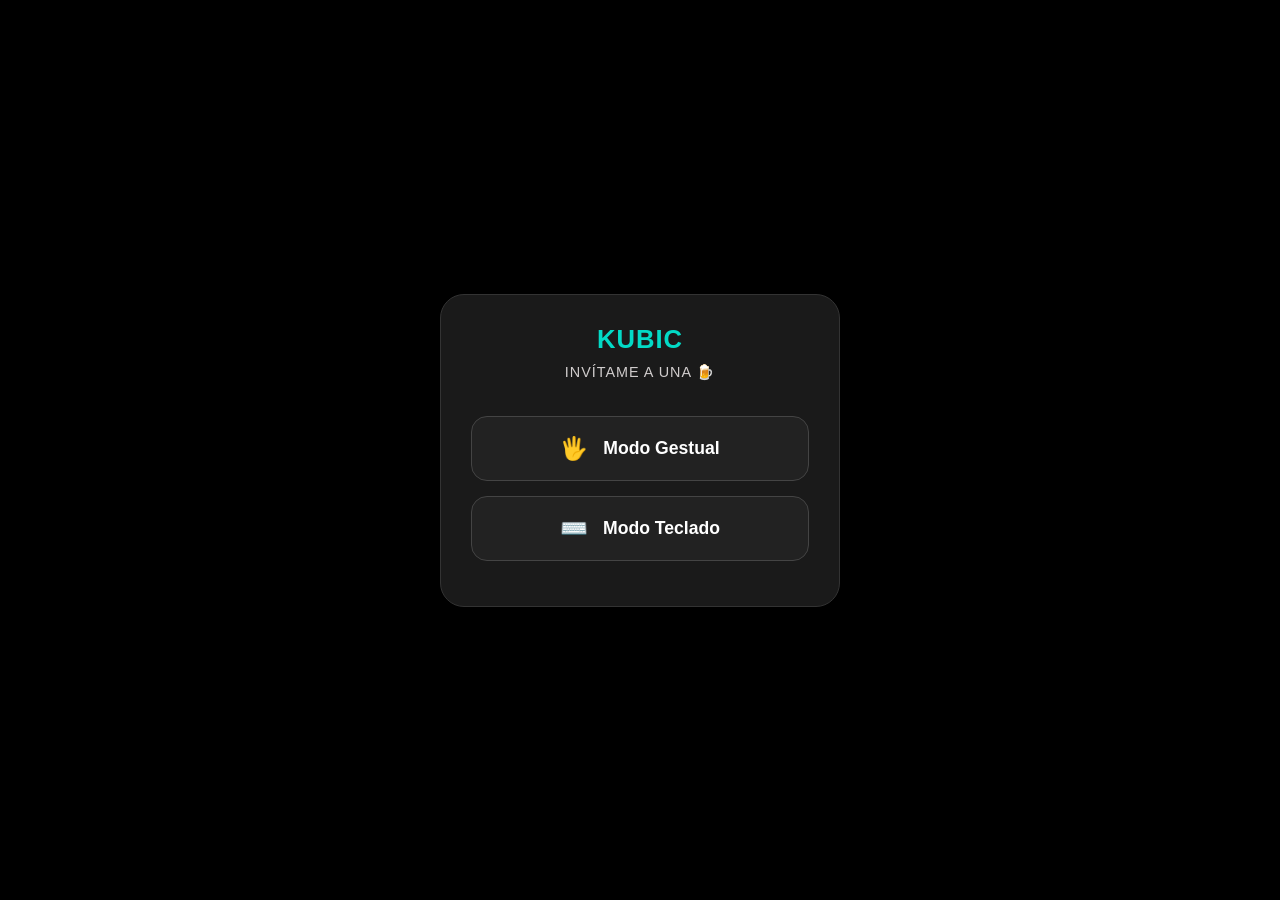
<file: index.html>
<!DOCTYPE html>
<html lang="es">
<head>
    <meta charset="UTF-8" />
    <meta name="viewport" content="width=device-width, initial-scale=1.0, maximum-scale=1.0, user-scalable=no" />
    <title>Kubicar</title>
    <link rel="stylesheet" href="./CSS/style.css" />
</head>
<body>
    <div class="welcome-container">
        <div class="mode-card">
            <h1 class="mode-title">KUBIC</h1>
            
            <div class="beer-btn" onclick="this.innerHTML = 'envíame un Bizum<br>Gracias, a tu Salud 🍻'">
    Invítame a una 🍺
</div>
            
            <a href="gestos.html" class="menu-btn">
                <span>🖐️</span> Modo Gestual
            </a>
            
            <a href="teclado.html" class="menu-btn">
                <span>⌨️</span> Modo Teclado
            </a>
        </div>
    </div>
</body>
</html>
</file>
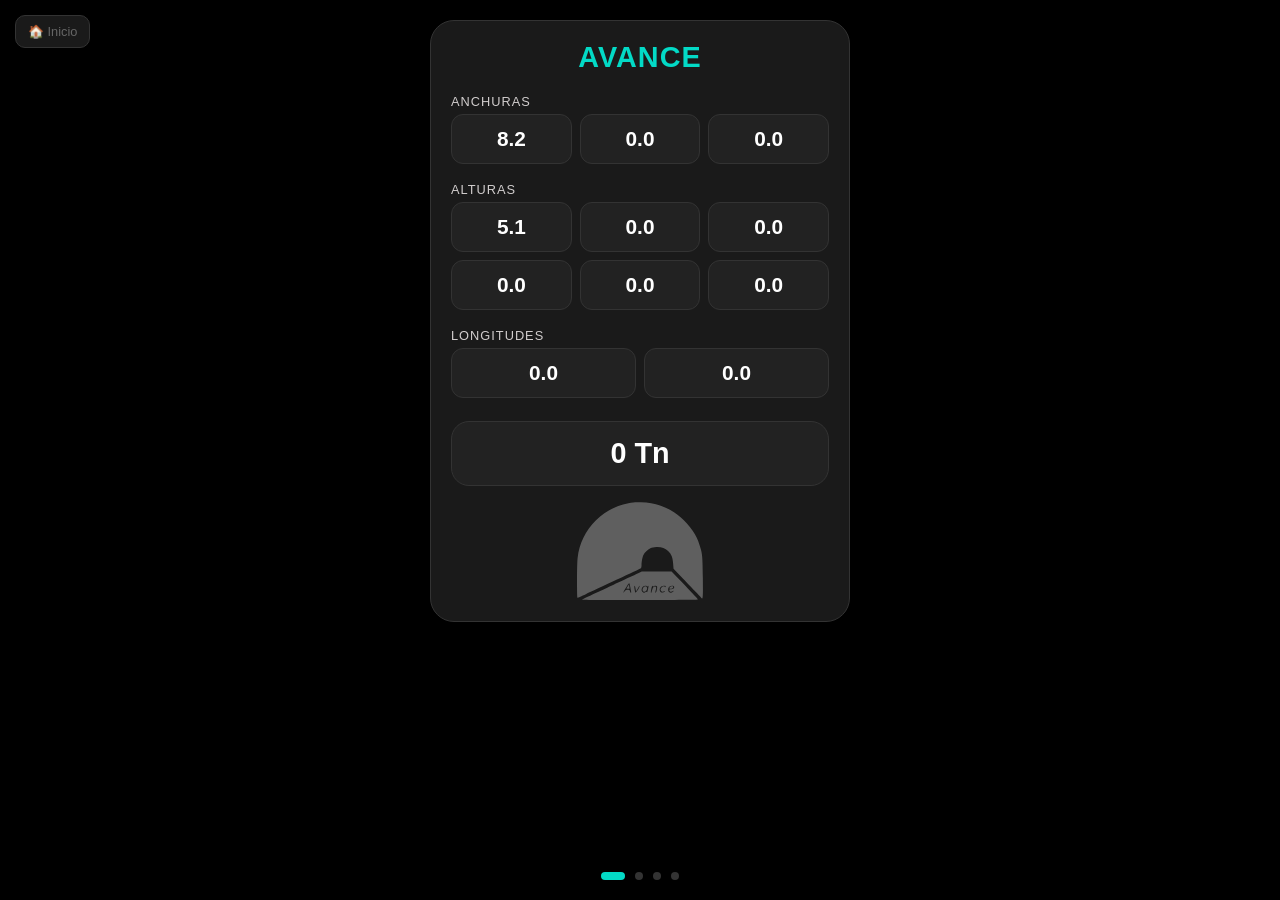
<file: gestos.html>
<!DOCTYPE html>
<html lang="es">
<head>
    <meta charset="UTF-8" />
    <meta name="viewport" content="width=device-width, initial-scale=1.0, maximum-scale=1.0, user-scalable=no" />
    <title>Kubicar Gestual Pro</title>
    <link rel="stylesheet" href="./CSS/style.css" />
</head>
<body>
    <a href="index.html" class="back-home">🏠 Inicio</a>
    <div class="slider-container" id="slider">
        <section class="slide">
            <div class="card">
                <h2>AVANCE</h2>
                <label class="section-label">Anchuras</label>
                <div class="input-grid">
                    <div class="gestural-box" data-id="av_a1"><span class="val">8.2</span></div>
                    <div class="gestural-box" data-id="av_a2"><span class="val">0.0</span></div>
                    <div class="gestural-box" data-id="av_a3"><span class="val">0.0</span></div>
                </div>
                <label class="section-label">Alturas</label>
                <div class="input-grid">
                    <div class="gestural-box" data-id="av_h1"><span class="val">5.1</span></div>
                    <div class="gestural-box" data-id="av_h2"><span class="val">0.0</span></div>
                    <div class="gestural-box" data-id="av_h3"><span class="val">0.0</span></div>
                </div>
                <div class="input-grid">
                    <div class="gestural-box" data-id="av_h4"><span class="val">0.0</span></div>
                    <div class="gestural-box" data-id="av_h5"><span class="val">0.0</span></div>
                    <div class="gestural-box" data-id="av_h6"><span class="val">0.0</span></div>
                </div>
                <label class="section-label">Longitudes</label>
                <div class="input-grid">
                    <div class="gestural-box" data-id="av_lI"><span class="val">0.0</span></div>
                    <div class="gestural-box" data-id="av_lD"><span class="val">0.0</span></div>
                </div>
                <div class="result-container">
                    <div class="result" id="res_avance">0 Tn</div>
                </div>
                <div class="image-footer"><img src="img/Avance.svg" alt="Avance" /></div>
            </div>
        </section>

        <section class="slide">
            <div class="card">
                <h2>REBAJE - REALCE</h2>
                <div class="material-selector">
                    <button class="mat-btn active" id="btn_firme" onclick="setDensity(2.0, 'btn_firme')">FIRME (2.0)</button>
                    <button class="mat-btn" id="btn_relleno" onclick="setDensity(1.68, 'btn_relleno')">RELLENO (1.68)</button>
                </div>
                <label class="section-label">Anchuras</label>
                <div class="input-grid">
                    <div class="gestural-box" data-id="re_a1"><span class="val">8.0</span></div>
                    <div class="gestural-box" data-id="re_a2"><span class="val">0.0</span></div>
                    <div class="gestural-box" data-id="re_a3"><span class="val">0.0</span></div>
                </div>
                <label class="section-label">Alturas</label>
                <div class="input-grid">
                    <div class="gestural-box" data-id="re_h1"><span class="val">0.0</span></div>
                    <div class="gestural-box" data-id="re_h2"><span class="val">0.0</span></div>
                    <div class="gestural-box" data-id="re_h3"><span class="val">0.0</span></div>
                </div>
                <div class="input-grid">
                    <div class="gestural-box" data-id="re_h4"><span class="val">0.0</span></div>
                    <div class="gestural-box" data-id="re_h5"><span class="val">0.0</span></div>
                    <div class="gestural-box" data-id="re_h6"><span class="val">0.0</span></div>
                </div>
                <label class="section-label">Longitudes</label>
                <div class="input-grid">
                    <div class="gestural-box" data-id="re_lI"><span class="val">0.0</span></div>
                    <div class="gestural-box" data-id="re_lD"><span class="val">0.0</span></div>
                </div>
                <div class="result-container">
                    <div class="result" id="res_rebaje">0 Tn</div>
                </div>
                <div class="image-footer"><img src="img/ReAlceBaje.svg" alt="Rebaje" /></div>
            </div>
        </section>

        <section class="slide">
            <div class="card">
                <h2>RECORTE</h2>
                <label class="section-label">Ancho</label>
                <div class="gestural-box full" data-id="rec_anch"><span class="val">0.0</span></div>
                <label class="section-label">Alto</label>
                <div class="gestural-box full" data-id="rec_alt"><span class="val">5.1</span></div>
                <label class="section-label">Longitud</label>
                <div class="gestural-box full" data-id="rec_lng"><span class="val">0.0</span></div>
                <div class="result-container">
                    <div class="result" id="res_recorte">0 Tn</div>
                </div>
                <div class="image-footer"><img src="img/Recorte.svg" alt="Recorte" /></div>
            </div>
        </section>

        <section class="slide">
            <div class="card">
                <h2>RESUMEN</h2>
                <div class="summary-container">
                    <div class="summary-item">
                        <span class="summary-label">Avance</span>
                        <b class="summary-val" id="sum_av">0 Tn</b>
                    </div>
                    <div class="summary-item">
                        <span class="summary-label">Rebaje</span>
                        <b class="summary-val" id="sum_re">0 Tn</b>
                    </div>
                    <div class="summary-item">
                        <span class="summary-label">Recorte</span>
                        <b class="summary-val" id="sum_rec">0 Tn</b>
                    </div>
                </div>
                <div class="result-container highlight">
                    <div class="result total" id="res_total_general">0 Tn</div>
                </div>
            </div>
        </section>
    </div>

    <div class="dots">
        <div class="dot active"></div>
        <div class="dot"></div>
        <div class="dot"></div>
        <div class="dot"></div>
    </div>

    <script src="./JS/gestos.js"></script>
</body>
</html>
</file>
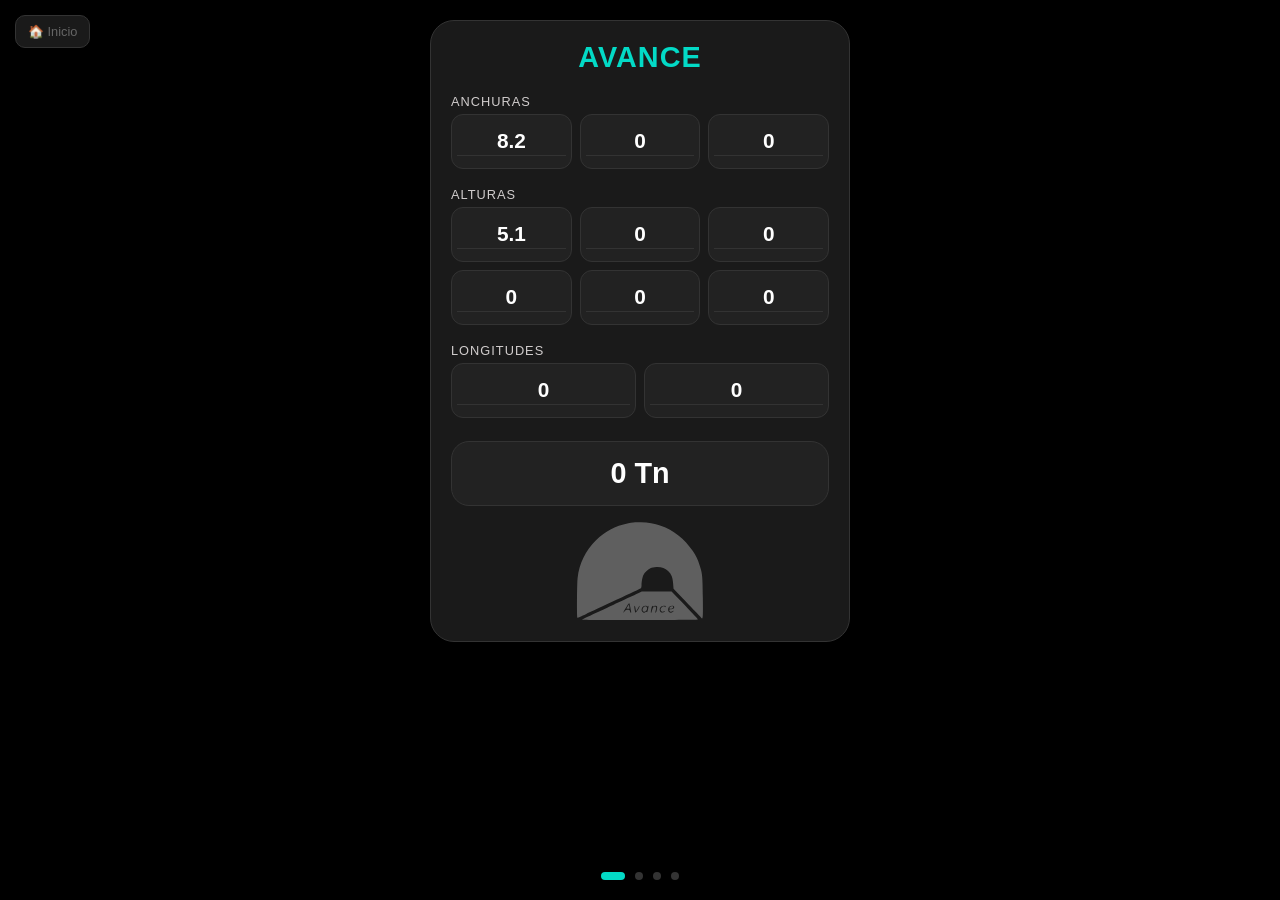
<file: teclado.html>
<!DOCTYPE html>
<html lang="es">
<head>
    <meta charset="UTF-8" />
    <meta name="viewport" content="width=device-width, initial-scale=1.0, maximum-scale=1.0, user-scalable=no" />
    <title>Kubicar Teclado Pro</title>
    <link rel="stylesheet" href="./CSS/style.css" />
</head>
<body>
    <a href="index.html" class="back-home">🏠 Inicio</a>

    <div class="slider-container" id="slider">
        <section class="slide">
            <div class="card">
                <h2>AVANCE</h2>
                <label class="section-label">Anchuras</label>
                <div class="input-grid">
                    <div class="gestural-box"><input type="number" step="0.1" min="0" lang="en" class="kb-input" data-id="av_a1" value="8.2"></div>
                    <div class="gestural-box"><input type="number" step="0.1" min="0" lang="en" class="kb-input" data-id="av_a2" value="0"></div>
                    <div class="gestural-box"><input type="number" step="0.1" min="0" lang="en" class="kb-input" data-id="av_a3" value="0"></div>
                </div>
                <label class="section-label">Alturas</label>
                <div class="input-grid">
                    <div class="gestural-box"><input type="number" step="0.1" min="0" lang="en" class="kb-input" data-id="av_h1" value="5.1"></div>
                    <div class="gestural-box"><input type="number" step="0.1" min="0" lang="en" class="kb-input" data-id="av_h2" value="0"></div>
                    <div class="gestural-box"><input type="number" step="0.1" min="0" lang="en" class="kb-input" data-id="av_h3" value="0"></div>
                </div>
                <div class="input-grid">
                    <div class="gestural-box"><input type="number" step="0.1" min="0" lang="en" class="kb-input" data-id="av_h4" value="0"></div>
                    <div class="gestural-box"><input type="number" step="0.1" min="0" lang="en" class="kb-input" data-id="av_h5" value="0"></div>
                    <div class="gestural-box"><input type="number" step="0.1" min="0" lang="en" class="kb-input" data-id="av_h6" value="0"></div>
                </div>
                <label class="section-label">Longitudes</label>
                <div class="input-grid">
                    <div class="gestural-box"><input type="number" step="0.1" min="0" lang="en" class="kb-input" data-id="av_lI" value="0"></div>
                    <div class="gestural-box"><input type="number" step="0.1" min="0" lang="en" class="kb-input" data-id="av_lD" value="0"></div>
                </div>
                <div class="result-container">
                    <div class="result" id="res_avance">0 Tn</div>
                </div>
                <div class="image-footer"><img src="img/Avance.svg" alt="Avance" /></div>
            </div>
        </section>

        <section class="slide">
            <div class="card">
                <h2>REBAJE - REALCE</h2>
                <div class="material-selector">
                    <button class="mat-btn active" id="btn_firme" onclick="setDensity(2.0, 'btn_firme')">FIRME (2.0)</button>
                    <button class="mat-btn" id="btn_relleno" onclick="setDensity(1.68, 'btn_relleno')">RELLENO (1.68)</button>
                </div>
                <label class="section-label">Anchuras</label>
                <div class="input-grid">
                    <div class="gestural-box"><input type="number" step="0.1" min="0" lang="en" class="kb-input" data-id="re_a1" value="8.0"></div>
                    <div class="gestural-box"><input type="number" step="0.1" min="0" lang="en" class="kb-input" data-id="re_a2" value="0"></div>
                    <div class="gestural-box"><input type="number" step="0.1" min="0" lang="en" class="kb-input" data-id="re_a3" value="0"></div>
                </div>
                <label class="section-label">Alturas</label>
                <div class="input-grid">
                    <div class="gestural-box"><input type="number" step="0.1" min="0" lang="en" class="kb-input" data-id="re_h1" value="0"></div>
                    <div class="gestural-box"><input type="number" step="0.1" min="0" lang="en" class="kb-input" data-id="re_h2" value="0"></div>
                    <div class="gestural-box"><input type="number" step="0.1" min="0" lang="en" class="kb-input" data-id="re_h3" value="0"></div>
                </div>
                <div class="input-grid">
                    <div class="gestural-box"><input type="number" step="0.1" min="0" lang="en" class="kb-input" data-id="re_h4" value="0"></div>
                    <div class="gestural-box"><input type="number" step="0.1" min="0" lang="en" class="kb-input" data-id="re_h5" value="0"></div>
                    <div class="gestural-box"><input type="number" step="0.1" min="0" lang="en" class="kb-input" data-id="re_h6" value="0"></div>
                </div>
                <label class="section-label">Longitudes</label>
                <div class="input-grid">
                    <div class="gestural-box"><input type="number" step="0.1" min="0" lang="en" class="kb-input" data-id="re_lI" value="0"></div>
                    <div class="gestural-box"><input type="number" step="0.1" min="0" lang="en" class="kb-input" data-id="re_lD" value="0"></div>
                </div>
                <div class="result-container">
                    <div class="result" id="res_rebaje">0 Tn</div>
                </div>
                <div class="image-footer"><img src="img/ReAlceBaje.svg" alt="Rebaje" /></div>
            </div>
        </section>

        <section class="slide">
            <div class="card">
                <h2>RECORTE</h2>
                <label class="section-label">Ancho</label>
                <div class="gestural-box full"><input type="number" step="0.1" min="0" lang="en" class="kb-input" data-id="rec_anch" value="0"></div>
                <label class="section-label">Alto</label>
                <div class="gestural-box full"><input type="number" step="0.1" min="0" lang="en" class="kb-input" data-id="rec_alt" value="5.1"></div>
                <label class="section-label">Longitud</label>
                <div class="gestural-box full"><input type="number" step="0.1" min="0" lang="en" class="kb-input" data-id="rec_lng" value="0"></div>
                <div class="result-container">
                    <div class="result" id="res_recorte">0 Tn</div>
                </div>
                <div class="image-footer"><img src="img/Recorte.svg" alt="Recorte" /></div>
            </div>
        </section>

        <section class="slide">
            <div class="card">
                <h2>RESUMEN</h2>
                <div class="summary-container">
                    <div class="summary-item">
                        <span class="summary-label">Avance</span>
                        <b class="summary-val" id="sum_av">0 Tn</b>
                    </div>
                    <div class="summary-item">
                        <span class="summary-label">Rebaje</span>
                        <b class="summary-val" id="sum_re">0 Tn</b>
                    </div>
                    <div class="summary-item">
                        <span class="summary-label">Recorte</span>
                        <b class="summary-val" id="sum_rec">0 Tn</b>
                    </div>
                </div>
                <div class="result-container highlight">
                    <div class="result total" id="res_total_general">0 Tn</div>
                </div>
            </div>
        </section>
    </div>

    <div class="dots">
        <div class="dot active"></div>
        <div class="dot"></div>
        <div class="dot"></div>
        <div class="dot"></div>
    </div>

    <script src="./JS/tecla2.js"></script>
</body>
</html>
</file>
<file: CSS/style.css>
:root {
  /* Fondos (Backgrounds) */
  --bg-main: #000000;          
  --bg-card: #1a1a1a;          
  --bg-element: #222222;       
  
  /* Colores de Texto (Typography) */
  --text-main: #ffffff;        
  --text-muted: #d1cdcd;       
  --text-disabled: #666666;    
  
  /* Identidad y Acentos (Brand) */
  --color-accent: #03dac6;     
  
  /* Transparencias dinámicas del color de acento */
  --color-accent-alpha-06: color-mix(in srgb, var(--color-accent) 6%, transparent);
  --color-accent-alpha-08: color-mix(in srgb, var(--color-accent) 8%, transparent);
  --color-accent-alpha-30: color-mix(in srgb, var(--color-accent) 30%, transparent);
  
  /* Bordes y Divisiones */
  --border-muted: #333333;     
  --border-element: #444444;   
  
  /* Diseño del Sistema (Design Tokens) */
  --font-main: "Segoe UI", sans-serif;
  --transition-fast: 0.2s ease;
  --transition-normal: 0.3s ease;
  
  /* Radios de curvatura */
  --radius-lg: 24px;
  --radius-md: 16px;
  --radius-sm: 12px;
}

/* ==========================================
   2. RESETEO GLOBAL
   ========================================== */
* {
  box-sizing: border-box;
  margin: 0;
  padding: 0;
  -webkit-tap-highlight-color: transparent;
}

body {
  font-family: var(--font-main);
  background-color: var(--bg-main);
  color: var(--text-main);
  overflow: hidden;
}

/* ==========================================
   3. COMPONENTES Y ESTILOS
   ========================================== */

/* Botón flotante para regresar al menú de inicio */
.back-home {
  position: fixed;
  top: 15px;
  left: 15px;
  background: var(--bg-card);
  border: 1px solid var(--border-muted);
  color: var(--text-disabled);
  padding: 8px 12px;
  border-radius: 10px;
  text-decoration: none;
  font-size: 0.8rem;
  z-index: 100;
}

.slider-container {
  display: flex;
  width: 400vw; 
  height: 100vh;
  transition: transform 0.4s cubic-bezier(0.25, 0.1, 0.25, 1);
}

.slide {
  width: 100vw;
  height: 100vh;
  display: flex;
  justify-content: center;
  align-items: flex-start;
  padding: 20px 10px;
}

.card {
  background: var(--bg-card);
  width: 100%;
  max-width: 420px;
  padding: 20px;
  border-radius: var(--radius-lg);
  display: flex;
  flex-direction: column;
  border: 1px solid var(--border-muted);
}

h2 {
  color: var(--color-accent);
  text-align: center;
  margin-bottom: 10px;
  font-size: 1.8rem;
  letter-spacing: 1px;
}

.material-selector {
  display: flex;
  gap: 8px;
  margin-bottom: 15px;
}

.mat-btn {
  flex: 1;
  background: var(--bg-element);
  border: 1px solid var(--border-element);
  color: var(--text-disabled);
  padding: 10px;
  border-radius: var(--radius-sm);
  font-size: 0.75rem;
  font-weight: bold;
  cursor: pointer;
  transition: var(--transition-normal);
}

.mat-btn.active {
  border-color: var(--color-accent);
  color: var(--color-accent);
  background: var(--color-accent-alpha-06); 
}

.section-label {
  font-size: 0.8rem;
  color: var(--text-muted);
  margin: 10px 0 5px;
  text-transform: uppercase;
  letter-spacing: 1px;
}

.input-grid {
  display: flex;
  gap: 8px;
  margin-bottom: 8px;
}

.gestural-box {
  flex: 1;
  background: var(--bg-element);
  border: 1px solid var(--border-muted);
  border-radius: var(--radius-sm);
  padding: 12px 5px;
  display: flex;
  flex-direction: column;
  align-items: center;
  touch-action: none;
  user-select: none;
  transition: background var(--transition-fast), border-color var(--transition-fast);
}

.gestural-box.full {
  margin-bottom: 10px;
  padding: 18px;
}

.gestural-box.active {
  border-color: var(--color-accent);
  background: var(--color-accent-alpha-08); 
}

.gestural-box .val {
  font-size: 1.3rem;
  font-weight: bold;
  color: var(--text-main);
}

/* NÚCLEO DE DISEÑO EXCLUSIVO PARA LOS INPUTS DE TECLADO */
.kb-input {
  width: 100%;
  background: transparent;
  border: none;
  border-bottom: 1px solid var(--border-muted);
  color: var(--text-main);
  font-size: 1.3rem;
  font-weight: bold;
  text-align: center;
  padding: 2px 0;
  outline: none;
  transition: border-color var(--transition-fast);
}

.kb-input:focus {
  border-color: var(--color-accent);
}

/* Ocultar las flechas nativas en Webkit (Safari, Chrome, Opera) */
.kb-input::-webkit-outer-spin-button,
.kb-input::-webkit-inner-spin-button {
  -webkit-appearance: none;
  margin: 0;
}

.result-container {
  margin-top: 15px;
  padding: 15px;
  background: var(--bg-element);
  border-radius: 18px;
  text-align: center;
  border: 1px solid var(--border-muted);
}

.result-label {
  display: block;
  font-size: 0.7rem;
  color: var(--color-accent);
  margin-bottom: 5px;
  font-weight: bold;
}

.result {
  font-size: 1.8rem;
  color: var(--text-main);
  font-weight: bold;
}

.image-footer img {
  max-height: 100px;
  filter: invert(1);
  opacity: 0.3;
  display: block;
  margin: 15px auto 0;
}

.dots {
  position: fixed;
  bottom: 20px;
  left: 50%;
  transform: translateX(-50%);
  display: flex; 
  gap: 10px;
}

.dot {
  width: 8px; 
  height: 8px;
  background: var(--border-muted);
  border-radius: 50%;
  transition: var(--transition-normal);
}

.dot.active {
  background: var(--color-accent);
  width: 24px;
  border-radius: 4px;
}

.summary-container {
  margin-top: 15px;
  display: flex;
  flex-direction: column;
  gap: 10px;
}

.summary-item {
  display: flex;
  justify-content: space-between;
  align-items: center;
  background: var(--bg-element);
  padding: 12px 18px;
  border-radius: var(--radius-sm);
  border: 1px solid var(--border-muted);
}

.summary-label {
  color: var(--text-muted);
  font-size: 0.8rem;
  text-transform: uppercase;
  letter-spacing: 1px;
}

.summary-val {
  color: var(--color-accent);
  font-size: 2rem;
}

.result-container.highlight {
  background: var(--color-accent-alpha-06); 
  border-color: var(--color-accent-alpha-30); 
  margin-top: 20px;
}

.result.total {
  color: var(--color-accent);
  font-size: 4rem;
}

.welcome-container {
  display: flex;
  flex-direction: column;
  align-items: center;
  justify-content: center;
  height: 100vh;
  width: 100vw;
  padding: 20px;
}

.mode-card {
  background: var(--bg-card);
  width: 100%;
  max-width: 400px;
  padding: 30px;
  border-radius: var(--radius-lg);
  border: 1px solid var(--border-muted);
  text-align: center;
  box-shadow: 0 10px 30px rgba(0,0,0,0.5);
}

.mode-title {
  color: var(--color-accent);
  font-size: 1.6rem;
  margin-bottom: 5px;
  letter-spacing: 1px;
}

.mode-subtitle {
  color: var(--text-disabled);
  font-size: 0.8rem;
  margin-bottom: 30px;
  text-transform: uppercase;
}

.menu-btn {
  display: flex;
  align-items: center;
  justify-content: center;
  gap: 15px;
  width: 100%;
  background: var(--bg-element);
  border: 1px solid var(--border-element);
  color: var(--text-main);
  padding: 18px;
  border-radius: var(--radius-md);
  font-size: 1.1rem;
  font-weight: bold;
  margin-bottom: 15px;
  text-decoration: none;
  transition: all var(--transition-normal);
  cursor: pointer;
}

.menu-btn:hover, 
.menu-btn:active {
  border-color: var(--color-accent);
  color: var(--color-accent);
  background: var(--color-accent-alpha-06); 
  transform: translateY(-2px);
}

.menu-btn span {
  font-size: 1.4rem;
}

/* TEXTO / BOTÓN DE INVITACIÓN (BIZUM) */
.beer-btn {
  display: block;
  background: transparent !important;
  border: none !important;
  box-shadow: none !important;
  color: var(--text-muted);
  font-family: var(--font-main);
  font-size: 0.9rem;
  margin: 0 auto 30px auto;
  padding: 5px 0;
  width: fit-content;
  cursor: pointer;
  transition: all var(--transition-fast);
  text-transform: uppercase;
  letter-spacing: 1px;
  user-select: none;
  -webkit-appearance: none;
}

.beer-btn:hover,
.beer-btn:active {
  color: var(--color-accent);
  transform: scale(1.05);
}
</file>
